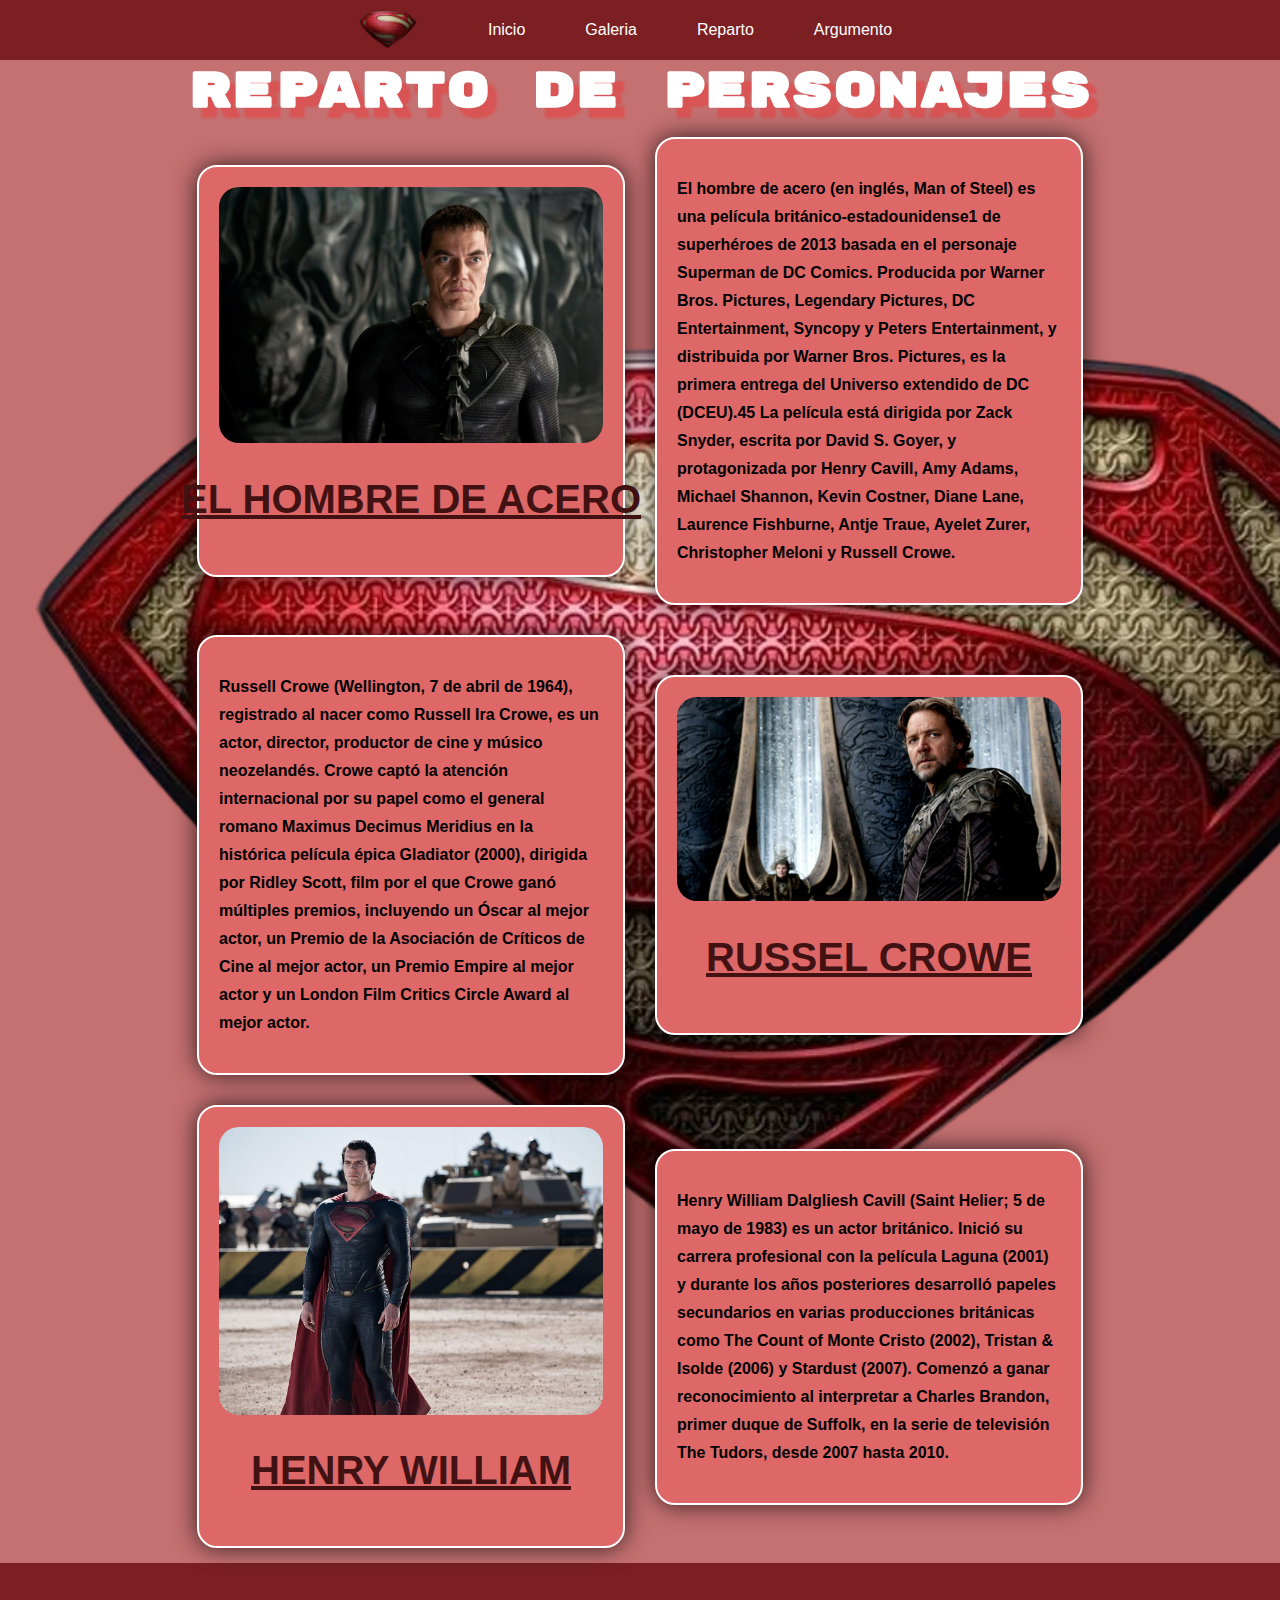
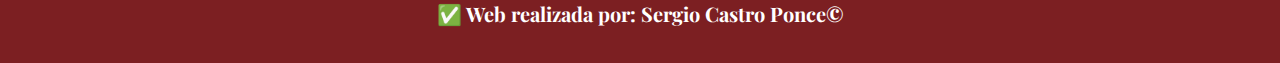
<file: reparto.html>
<!DOCTYPE html>
<html lang="en">
<head>
    <meta charset="UTF-8">
    <meta http-equiv="X-UA-Compatible" content="IE=edge">
    <meta name="viewport" content="width=device-width, initial-scale=1.0">
    <title>Superman</title>
    <meta name="autthor" content="Sergio Castro Ponce">
    <link rel="shortcut icon" href="imagenes/favicon.webp" type="image/x-icon">
    <link rel="preconnect" href="https://fonts.googleapis.com">
    <link rel="preconnect" href="https://fonts.gstatic.com" crossorigin>
    <link href="https://fonts.googleapis.com/css2?family=Rubik+Mono+One&display=swap" rel="stylesheet">
    <link rel="preconnect" href="https://fonts.googleapis.com">
    <link rel="preconnect" href="https://fonts.gstatic.com" crossorigin>
    <link href="https://fonts.googleapis.com/css2?family=Playfair+Display:ital,wght@0,400..900;1,400..900&display=swap" rel="stylesheet">
    <link rel="stylesheet" href="css/style.css">
</head>
<body id="bodyreparto">
    
        <nav id="nav">
            <img src="imagenes/favicon.webp" alt="">
            <ul id="menu">
                <li><a href="index.html">Inicio</a></li>
                <li><a href="galeria.html">Galeria</a></li>
                <li><a href="reparto.html">Reparto</a></li>
                <li><a href="argumento.html">Argumento</a></li>
            </ul>
        </nav>
        <header id="reparto">
            <h1>Reparto de personajes</h1>
            <section id="sectionreparto">
                <div><img src="imagenes/personaje-hombre-de-cero.jpg" alt=""><h2>El hombre de acero</h2></div>
                <div><p>El hombre de acero (en inglés, Man of Steel) es una película británico-estadounidense1​ de superhéroes de 2013 basada en el personaje Superman de DC Comics. Producida por Warner Bros. Pictures, Legendary Pictures, DC Entertainment, Syncopy y Peters Entertainment, y distribuida por Warner Bros. Pictures, es la primera entrega del Universo extendido de DC (DCEU).4​5​ La película está dirigida por Zack Snyder, escrita por David S. Goyer, y protagonizada por Henry Cavill, Amy Adams, Michael Shannon, Kevin Costner, Diane Lane, Laurence Fishburne, Antje Traue, Ayelet Zurer, Christopher Meloni y Russell Crowe. </p></div>
                <div><p>Russell Crowe (Wellington, 7 de abril de 1964), registrado al nacer como Russell Ira Crowe, es un actor, director, productor de cine y músico neozelandés.
                    
                    Crowe captó la atención internacional por su papel como el general romano Maximus Decimus Meridius en la histórica película épica Gladiator (2000), dirigida por Ridley Scott, film por el que Crowe ganó múltiples premios, incluyendo un Óscar al mejor actor, un Premio de la Asociación de Críticos de Cine al mejor actor, un Premio Empire al mejor actor y un London Film Critics Circle Award al mejor actor.</p></div>
                <div><img src="imagenes/russell-crowe-hombre-acero.webp" alt=""><h2>Russel Crowe</h2></div>
                <div><img src="imagenes/henry-cavill-hombre-de-acero.jpg" alt=""><h2>Henry William</h2> </div>
                <div><p>Henry William Dalgliesh Cavill (Saint Helier; 5 de mayo de 1983) es un actor británico. Inició su carrera profesional con la película Laguna (2001) y durante los años posteriores desarrolló papeles secundarios en varias producciones británicas como The Count of Monte Cristo (2002), Tristan & Isolde (2006) y Stardust (2007). Comenzó a ganar reconocimiento al interpretar a Charles Brandon, primer duque de Suffolk, en la serie de televisión The Tudors, desde 2007 hasta 2010.</p></div>
            </section>
        </header>
        <footer>
            <p>✅ Web realizada por: Sergio Castro Ponce©</p>
        </footer>
    </body>
</file>
<file: css/style.css>
body{
    box-sizing: border-box;
    margin: 0;
    padding: 0;
}
main{
    margin: 0;
    padding: 0;
}
#nav{
    background-color: #7C1F22;
    width: 100%;
    padding: 0px;
    display: flex;
    justify-content: center;
}
#menu{
    list-style: none;
    margin: 0;
    text-align: center;
    display: flex;
    justify-content: center;
    align-items: center;
    
}
#menu li{
    display: inline;
    margin: 0px 30px;
    padding: 10px 0px;
    
}
#menu a{
    text-decoration: none;
    color: white;
    font-family: Arial, Helvetica, sans-serif;
    font-weight: 100;
}
#menu a:hover{
    background-color: aliceblue;
    color: #7C1F22;
}
h1{
    font-family: "Rubik Mono One", monospace;
    font-size: 50px;
    text-align: center;
    text-shadow: 9px 10px 2px rgba(230, 66, 66, 0.6);
}
main p{
    font-family: "Playfair Display", serif;
    font-size: 25px;
    text-align: center;
    font-weight: 600;
}
img{
    width: 75%;
}
video{
    width: 100%;
}
section{
    display: flex;
    justify-content: stretch;
}
#derecha, #izquierda{
    width: 45%;
    padding: 25px;
    text-align: center;
    float: left;
    
}
#izquierda{
    padding-top: 70px;
}
footer{
    width: 100%;
    clear: both;
    background-color: #7C1F22;
    height: 100px;
    display: flex;
    align-items: center;
}
footer p{
    width: 100%;
    font-size: 20px;
    font-weight: 700;
    font-family: "Playfair Display", serif;
    text-align: center;
    color: white;

}
nav img{
    width: 60px;
    margin: 0;
    padding: 0;
}
#galeria{
    background-image: url(../imagenes/BackgroundSuperman.jpg);
    background-size: 100% 100%;
    background-repeat: no-repeat;
    min-height: 100vh;
    overflow-x: hidden;
    padding: 0px 30px;
}
#galeria h1{
    color: white;
    font-size: 80px;

}

#galeria div{
    width: 500px;
    padding-top: 200px;
}
#section2{
    width: 100%;
    background-color: #7C1F22;
    padding: 50px 0px;
}
#seccion3{
    background-color: rgb(243, 113, 113);
    text-align: center;
    width: 100%;
}
#audio{
    width: 30%;
    margin: auto;
    background-color:#DE6767;
    padding: 20px;
    border: 3px solid #ceb063;
    border-radius: 10px;
    color: #7C1F22;
    font-weight: 700;
    font-size: 30px;
    font-family:'Lucida Sans', 'Lucida Sans Regular', 'Lucida Grande', 'Lucida Sans Unicode', Geneva, Verdana, sans-serif;
    text-align: center;
}
#seccion3{
    flex-wrap: wrap;
    padding: 10px;
    display: flex;
    justify-content: center;
    
}
#seccion3 div{
    width: 30%;
    height: 400px;
    margin: 15px;
    background-color: rgba(252, 252, 252, 0);
    box-shadow: 0px 0px 23px 0px rgba(0,0,0,0.75);
    border: 3px solid #ceb063;
    border-radius: 10px;

}
#seccion3 div img{
    width: 100%;
    height: 100%;
    object-fit: contain;
}
#seccion3 div img:hover{
    background-color: rgb(245, 162, 162);
    transform: 3s;
    scale: 2px;
}
#reparto{
    font-size: 60px;
    font-family: 'Franklin Gothic Medium', 'Arial Narrow', Arial, sans-serif;
    background-color: transparent;
    background-image: url(../imagenes/favicon.webp);
    background-color: #c57071;
    background-size:cover;
    background-repeat: no-repeat;
    min-height: 100vh;
    
}
#reparto h1{
    text-align: center;
    width: 100%;
    margin: 0;
    color: white;
}
#sectionreparto{
    width: 100%;
    display: flex;
    flex-direction: row;
    justify-content: center;
    align-items: center;
    flex-wrap: wrap;
}
#sectionreparto div{
    background-color: #DE6767;
    background-size: contain;
    width:30%;
    height: auto;
    margin: 15px;
    box-shadow: 0px 0px 23px 0px rgba(0,0,0,0.75);
    border: 2px solid white;
    padding: 20px;
    border-radius: 20px;
    display: flex;
    flex-direction: column;
    align-items: center;
    justify-content: flex-start;
}
#sectionreparto div img{
    width: 100%;
    object-fit: content;
    border-radius: 20px;
    transition: transform 0.2s ease;
}
#sectionreparto div p{
    font-size: 16px;
    font-weight: 600;
    line-height: 28px;
    font-family: Verdana, Geneva, Tahoma, sans-serif;
}
#sectionreparto h2{
    width: max-content;
    font-size: 40px;
    text-transform: uppercase;
    text-decoration: underline;
    text-align: center;
    color: #421213;
}
#sectionreparto h2:hover{
    color:rgb(241, 241, 241);
    text-shadow: 1px -1px 36px rgba(197,152,57,1);
}

#sectionreparto div img:hover{
    transform: scale(1.1);
}

#argumento{
    width: 100%;
    display: flex;
    flex-direction: column;
    justify-content: center;
    align-items: center;
    background-color: #c57071;
}
#argumento img{
    width:300px;
    box-shadow: 0px 0px 30px 11px rgba(231,166,26,1);
    margin-top: 40px;
    
}

#argumento h2{
    text-transform: uppercase;
    font-size: 50px;
    margin: 10;
    font-family: "Platypi", serif;
    font-weight: weight;
    font-style: normal;
    background-color: #421213;
    width: 100%;
    text-align: center;
    color: white;
}
#argumento pre{
    max-width: 1200px;
    line-height: 38px;
    font-size: 20px;
    font-family: "Playfair Display", serif;
    font-weight: 400;
    background-color: #c57071;
    color: white;
    
}
#trailer{
    width: 100%;
    display: flex;
    flex-direction: column;
    justify-content: center;
    align-items: center;
    background-color: #c57071;
}
#trailer h2{
    text-transform: uppercase;
    font-size: 50px;
    margin: 0;
    font-family: "Platypi", serif;
    font-weight: weight;
    font-style: normal;
    background-color: #421213;
    width: 100%;
    text-align: center;
    color: white;
}
#videotrailer img{
    width: 200px;
}
#videotrailer{
    width: 100%;
    padding: 30px;
    display: flex;
    justify-content: space-around;
    align-items: center;
    background-color: #c57071;
}

#videotrailer video{
    width: 560px;
    height: 300px;
    box-shadow: 0px 0px 30px 11px rgba(231,166,26,1);
    background-color: trans;
}
</file>
